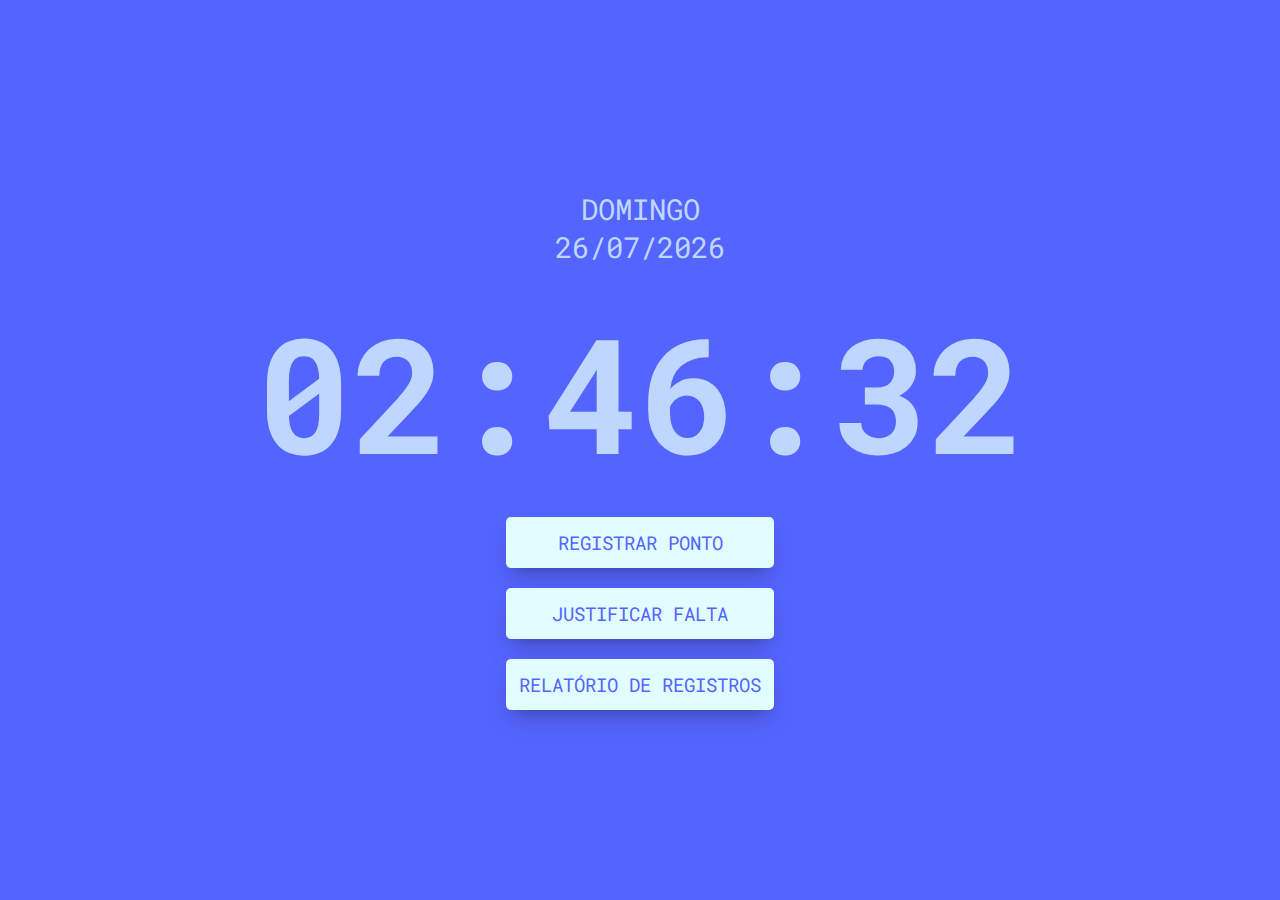
<file: index.html>
<!DOCTYPE html>
<html lang="pt-br">
    <head>
        <meta charset="UTF-8">
        <meta name="viewport" content="width=device-width, initial-scale=1.0">
        <title>Controle Ponto Eletrônico</title>
        <link rel="stylesheet" href="css/style.css">
    </head>
    <body>
        <div class="data-hora">
            <div class="infos">
                <p id="dia-semana"></p>
                <p id="data-atual"></p>
                <p id="hora-atual"></p>
            </div>
            <div class="btns">
                <button id="btn-registrar-ponto">Registrar ponto</button>
                <button id="btn-justificar-falta">Justificar falta</button>
                <button id="btn-relatorio" onclick="window.location.href='/html/relatorio.html'">Relatório de Registros</button>
            </div>
        </div>
        
        <dialog id="dialog-justificar-falta">
            <div class="dialog-justifica">
                <label for="data-ausencia">Data da ausência:</label>
                <input type="date" id="data-ausencia" required>
                
                <label for="justificativa-texto">Justificativa:</label>
                <textarea id="justificativa-texto" rows="4" required></textarea>

                <label for="upload-arquivo">Anexar arquivo:</label>
                <input type="file" id="upload-arquivo" accept=".pdf, .doc, .docx, .jpg, .png" />

                <button id="btn-enviar-justificativa">Enviar justificativa</button>
            </div>
            <button id="btn-close-justificar">X</button>
        </dialog>
    

        <dialog id="dialog-ponto">
            <div class="dialog-infos">
                <div class="dialog-date-hour">
                    <p id="dialog-data">data</p>
                    <p id="dialog-hora">hora</p>
                </div>
                <div class="op-date">
                    <label for="select-date">Escolha a data (opcional):</label>
                    <input type="date" id="select-date" max="" required>
                </div>
                <div class="select">
                    <select name="register-type" id="register-type">
                        <option id="btn-dialog-entrada" value="entrada">Entrada</option>
                        <option id="btn-dialog-intervalo" value="intervalo">Intervalo</option>
                        <option id="btn-dialog-volta" value="volta-intervalo">Volta intervalo</option>
                        <option id="btn-dialog-saida" value="saida">Saída</option>
                    </select>
                    <button id="btn-selecionar-ponto">Registrar</button>
                </div>
            </div>
            <p id="dialog-ultimo-registro"></p>
            <button id="btn-dialog-close">X</button>
        </dialog>

        <div id="alerta-ponto-registrado" class="hidden">
            <p>Ponto registrado com sucesso!</p>
        </div>

        <script src="js/index.js"></script>
    </body>
</html>
</file>
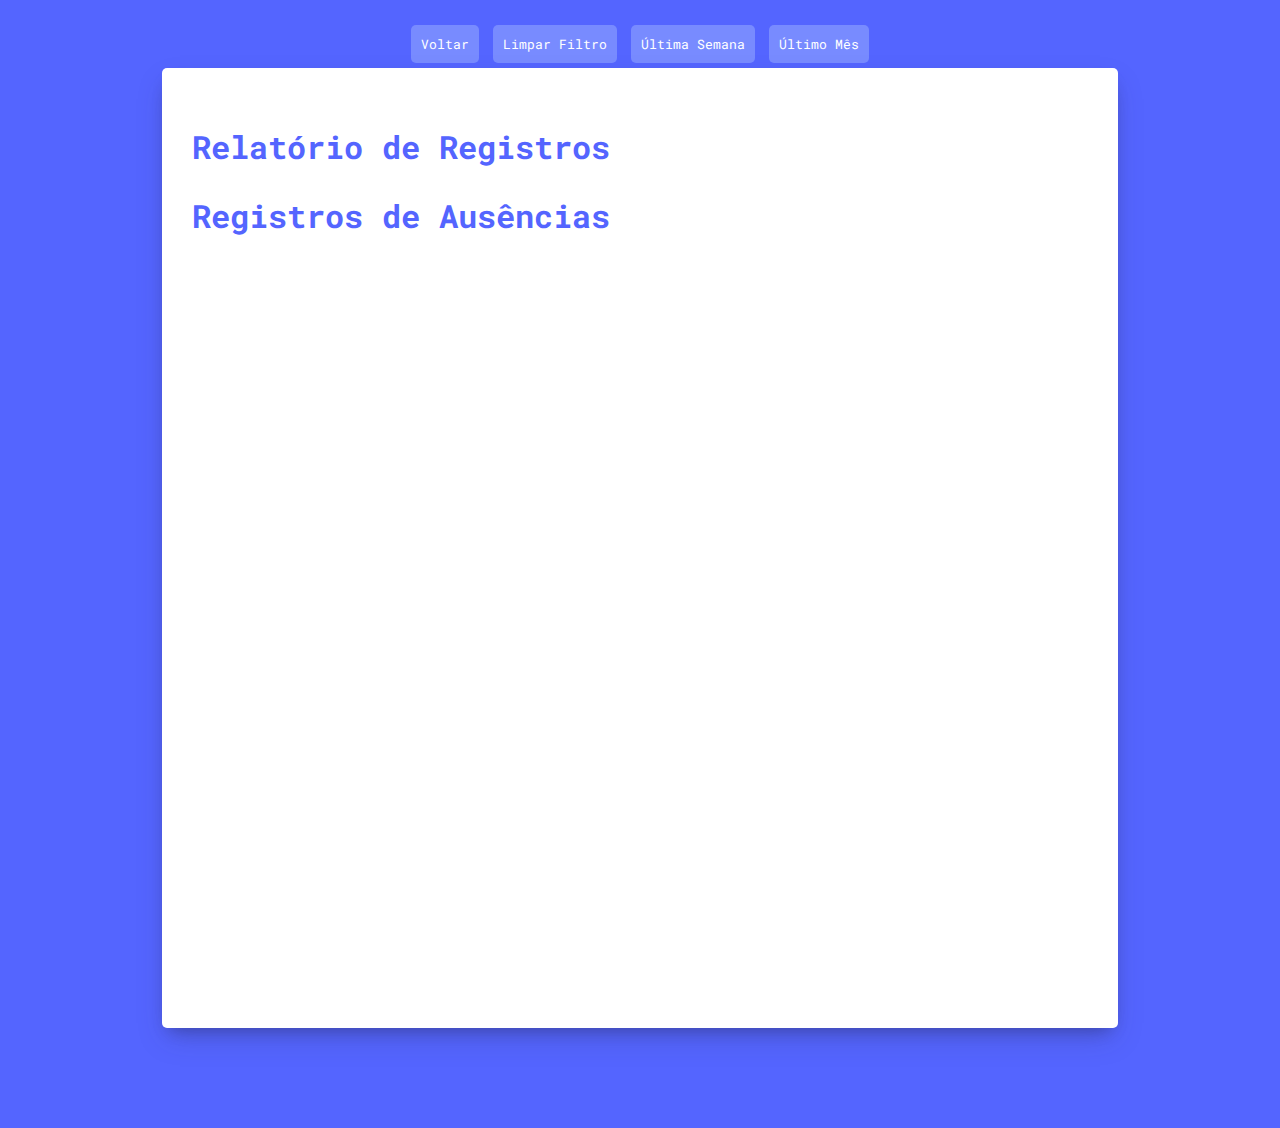
<file: html/relatorio.html>
<!DOCTYPE html>
<html lang="pt-br">
<head>
    <meta charset="UTF-8">
    <meta name="viewport" content="width=device-width, initial-scale=1.0">
    <title>Relatório de Registros</title>
    <link rel="stylesheet" href="/css/relatorio.css">
</head>
<body>
    <div id="filter-container">
        <button onclick="window.location.href='/index.html'">Voltar</button>
        <button onclick="window.location.href='/html/relatorio.html'">Limpar Filtro</button>
        <button id="filter-week">Última Semana</button>
        <button id="filter-month">Último Mês</button>
    </div>

    <div id="report-container"></div>

    <dialog id="edit-dialog">
        <div class="dialog-edit">
            <h2>Editar Registro</h2>
            <div class="select">
                <label for="edit-register-type">Tipo de Registro:</label>
                <select id="edit-register-type">
                    <option value="entrada">Entrada</option>
                    <option value="intervalo">Intervalo</option>
                    <option value="volta-intervalo">Volta intervalo</option>
                    <option value="saida">Saída</option>
                </select>
            </div>

            <div class="edit">
                <label for="edit-observacao">Observação:</label>
                <textarea id="edit-observacao" rows="2" placeholder="Adicione ou edite a observação"></textarea>
                <input type="hidden" id="edit-index">
            </div>  

            <div class="btns">
                <button onclick="saveEdit()">Salvar</button>
                <button onclick="document.getElementById('edit-dialog').close()">Cancelar</button>
            </div>
        </div> 
    </dialog>

    <script src="/js/relatorio.js"></script>
</body>
</html>
</file>
<file: css/style.css>
@import url('https://fonts.googleapis.com/css2?family=Roboto+Mono:ital,wght@0,100..700;1,100..700&display=swap');

body{
    background-color: #5465ff;
    margin: 0;
    min-height: 100vh;
    display: flex;
    justify-content: center;
    align-items: center;
}

/*Estilo home page*/
.data-hora{
    width: 500px;
    height: 500px;
    display: flex;
    justify-content: center;
    flex-direction: column;
    align-items: center;
}

.infos{
    width: 90%;
    display: flex;
    justify-content: center;
    flex-direction: column;
    align-items: center;
}

.infos p{
    margin: 0;
    font-size: 1.8em;
    color: #BFD7FF;
    text-transform: uppercase;
    font-family: "Roboto Mono", monospace;
}

#hora-atual{
    margin-top: 20px;
    font-size: 10em;
    color: #BFD7FF;
    font-weight: bold;
    font-family: "Roboto Mono", monospace;
}

.btns{
    display: flex;
    flex-direction: column;
    justify-content: center;
    align-items: center;
}

#btn-registrar-ponto, #btn-justificar-falta, #btn-relatorio{
    margin-top: 20px;
    width: 100%;
    border: 3px solid #e2fdff;
    padding: 10px;
    border-radius: 5px;
    box-shadow: rgba(50, 50, 93, 0.25) 0px 13px 27px -5px, rgba(0, 0, 0, 0.3) 0px 8px 16px -8px;
    background-color: #e2fdff;
    color: #5465ff;
    font-family: "Roboto Mono", monospace;
    font-size: 1.2em;
    text-transform: uppercase;
    cursor: pointer;
    transition: 0.3s ease-in;
}

#btn-registrar-ponto:hover, #btn-justificar-falta:hover, #btn-relatorio:hover{
    border: 3px solid #e2fdff;
    color: #e2fdff;
    background-color: #5465ff;
    transition: 0.3s ease-out;
}
/*Fim estilizacao home page*/


/*Comeco estilo para os dialogs*/
#dialog-ponto::backdrop, #dialog-justificar-falta::backdrop{
    background: rgba(0, 0, 0, 0.5);
}

#dialog-ponto, #dialog-justificar-falta{
    padding: 0;
    border: none;
    width: 600px;
    min-height: 300px;
    border-radius: 5px;
}

#btn-dialog-close, #btn-close-justificar{
    position: absolute;
    top: 0;
    right: 0;
    width: 30px;
    height: 30px;
    border: 2px solid #5465ff;
    border-top: none;
    border-right: none;
    border-radius: 0 5px 0;
    cursor: pointer;
    background-color: white;
    color: #5465ff;
    font-weight: bold;
}

#btn-dialog-close:hover, #btn-close-justificar:hover{
    background-color: #5465ff;
    color: white;
    border: 2px solid #5465ff;
    border-top: none;
    border-right: none;
}
/*Fim estilizacao dos dialogs*/

/*Comeco estilo dialog justificar falta*/
.dialog-justifica {
    padding: 50px;
    display: flex;
    flex-direction: column;
    gap: 10px;
}

.dialog-justifica label{
    font-family: "Roboto Mono", monospace;
    font-size: 1em;
}

.dialog-justifica input{
    border: 2px solid #788bff;
    border-radius: 5px;
    font-family: "Roboto Mono", monospace;
    padding: 10px;
}

.dialog-justifica textarea{
    padding: 8px;
    resize: none;
    width: 96%;
    min-height: 120px;
    border: 2px solid #788bff;
    border-radius: 5px;
    font-size: 1.3em;
    color: #5465ff;
}

#btn-enviar-justificativa {
    padding: 12px;
    width: 100%;
    background-color: #788bff;
    border: none;
    border-radius: 5px;
    font-family: "Roboto Mono", monospace;
    font-size: 0.9em;
    color: white;
    font-weight: bold;
    text-transform: uppercase;
    cursor: pointer;
    transition: 0.3s ease-in;
}

#btn-enviar-justificativa:hover {
    background-color: #5465ff;
    color: white;
    transition: 0.3s ease-out;
}
/*Fim estilizacao dialog justificar falta*/

/*Comeco estilo dialog ponto*/
.dialog-infos{
    padding: 50px;
    display: flex;
    justify-content: center;
    align-items: center;
    flex-direction: column;
    gap: 20px;
}

.dialog-date-hour{
    display: flex;
    justify-content: center;
    align-items: center;
    flex-direction: column;
    font-family: "Roboto Mono", monospace;
}

.dialog-date-hour p{
    margin: 0;
}

#dialog-data{
    font-size: 1.4em;
    color: #788bff;
}

#dialog-hora{
    font-size: 3.5em;
    font-weight: bold;
    color: #5465ff;
}

.op-date{
    width: 100%;
    display: flex;
    justify-content: center;
    align-items: center;
    gap: 10px;
}

.op-date label{
    font-family: "Roboto Mono", monospace;
    font-size: 1em;
}

.op-date input{
    width: 30%;
    font-size: 1em;
    border: 2px solid #788bff;
    border-radius: 5px;
    font-family: "Roboto Mono", monospace;
}

.select{
    width: 100%;
    display: flex;
    justify-content: space-between;
    align-items: center;
    flex-direction: row;
    gap: 5px;
}

.select select{
    padding: 8px;
    border-radius: 5px;
    border: 2px solid #788bff;
    width: 70%;
    font-family: "Roboto Mono", monospace;
    font-weight: bold;
    font-size: 1em;
    color: #788bff;
    text-transform: uppercase;
}

#btn-selecionar-ponto{
    padding: 12px;
    width: 30%;
    background-color: #788bff;
    border: none;
    border-radius: 5px;
    font-family: "Roboto Mono", monospace;
    font-size: 0.9em;
    color: white;
    font-weight: bold;
    text-transform: uppercase;
    cursor: pointer;
    transition: 0.3s ease-in;
}

#btn-selecionar-ponto:hover{
    background-color: #5465ff;
    color: white;
    transition: 0.3s ease-out;
}

#observacao{
    padding: 10px;
    resize: none;
    width: 96%;
    min-height: 120px;
    border: 2px solid #788bff;
    border-radius: 5px;
    font-size: 1.5em;
    color: #5465ff;
}

#dialog-ultimo-registro{
    display: flex;
    justify-content: center;
    font-family: "Roboto Mono", monospace;
    font-size: 0.9em;
    text-transform: uppercase;
}
/*Fim estilizacao dialog ponto*/

/*Comeco estilo alerta*/
#alerta-ponto-registrado {
    position: fixed;
    bottom: 10px;
    right: 10px;
    padding: 10px;
    background-color: green;
    color: white;
}

.hidden {
    opacity: 0;
}

.show {
    opacity: 1;
}
/*Fim estilizacao alerta*/
</file>
<file: css/relatorio.css>
@import url('https://fonts.googleapis.com/css2?family=Roboto+Mono:ital,wght@0,100..700;1,100..700&display=swap');

body{
    background-color: #5465ff;
    margin: 0;
    min-height: 100vh;
    display: flex;
    justify-content: center;
    align-items: center;
    flex-direction: column;
}

h2{
    font-size: 2em;
    font-family: "Roboto Mono", monospace;
    color: #5465ff;
}

p{
    margin: 5px;
}

strong{
    text-transform: uppercase;
}

/*Comeca estilo container filtros*/
#filter-container{
    text-align: center;
    margin-top: 20px;
}

#filter-container button{
    margin: 5px;
    padding: 10px;
    background-color: #788bff;
    color: white;
    border: none;
    border-radius: 5px;
    cursor: pointer;
    font-family: "Roboto Mono", monospace;
}

#filter-container button:hover{
    background-color: #5465ff;
}
/*Fim estilizacao container filtros*/

/*Comeca estilo container relatorio*/
#report-container{
    width: 70%;
    min-height: 100vh;
    margin-bottom: 100px;
    padding: 30px;
    background-color: #fff;
    color: #333;
    font-family: "Roboto Mono", monospace;
    border-radius: 5px;
    border: none;
    box-shadow: rgba(50, 50, 93, 0.25) 0px 13px 27px -5px, rgba(0, 0, 0, 0.3) 0px 8px 16px -8px;
}

#report-container div{
    padding: 8px;
    border: 2px solid black;
    border-radius: 5px;
    margin-bottom: 10px;
    box-shadow: rgba(0, 0, 0, 0.1) 0px 4px 12px;
}

#report-container button{
    text-transform: uppercase;
    font-weight: bold;
    background-color: white;
    padding: 3px;
    color: white;
    border: 2px solid rgb(10, 10, 10);
    border-radius: 5px;
    cursor: pointer;
    font-family: "Roboto Mono", monospace;
    color: rgb(10, 10, 10);
}

#report-container button:hover{
    color: white;
    background-color: rgb(10, 10, 10);
}
/*Fim estilizacao container relatorio*/

/*Comeca estilo dialog edicao*/
#edit-dialog::backdrop{
    background: rgba(0, 0, 0, 0.5);
}

#edit-dialog{
    padding: 0;
    border: none;
    width: 600px;
    min-height: 300px;
    border-radius: 5px;
}

.dialog-edit{
    padding: 50px;
    display: flex;
    flex-direction: column;
    gap: 10px;
    margin: 0;
    border: none;
}

.dialog-edit h2{
    margin: 0;
}

.dialog-edit label{
    font-family: "Roboto Mono", monospace;
    font-size: 1em;
    width: 40%;
}

.select{
    margin: 0;
    box-shadow: none;
    border: none;
    width: 100%;
    display: flex;
    justify-content: space-between;
    flex-direction: column;
    gap: 5px;
}

.select select{
    padding: 8px;
    border-radius: 5px;
    border: 2px solid #788bff;
    width: 100%;
    font-family: "Roboto Mono", monospace;
    font-weight: bold;
    font-size: 1em;
    color: #788bff;
    text-transform: uppercase;
}

.edit{
    display: flex;
    flex-direction: column;
    gap: 5px;

}

#edit-observacao{
    padding: 8px;
    resize: none;
    width: 96%;
    min-height: 120px;
    border: 2px solid #788bff;
    border-radius: 5px;
    font-size: 1.3em;
    color: #5465ff;
}

.btns{
    width: 50%;
    display: flex;
    flex-direction: row;
    gap: 10px;
}

.btns button{
    width: 50%;
    padding: 10px;
    background-color: #788bff;
    border: none;
    border-radius: 5px;
    font-family: "Roboto Mono", monospace;
    font-size: 0.9em;
    color: white;
    font-weight: bold;
    text-transform: uppercase;
    cursor: pointer;
    transition: 0.3s ease-in;
}

.btns button:hover {
    background-color: #5465ff;
    color: white;
    transition: 0.3s ease-out;
}
/*Fim estilizacao dialog edicao*/

/*Comeca estilo marcacoes*/
.observacao{
    border: none;
    font-weight: bold;
    color: white;
    background-color: rgb(89, 143, 224);
}

.editado{
    border: none;
    font-style: italic;
    color: white;
    background-color: rgb(85, 179, 85); 
}

.past-date{
    border: none;
    color: white; 
    font-weight: bold;
    background-color: #f1aa52; 
}
/*Fim estilizacao marcacoes*/
</file>
